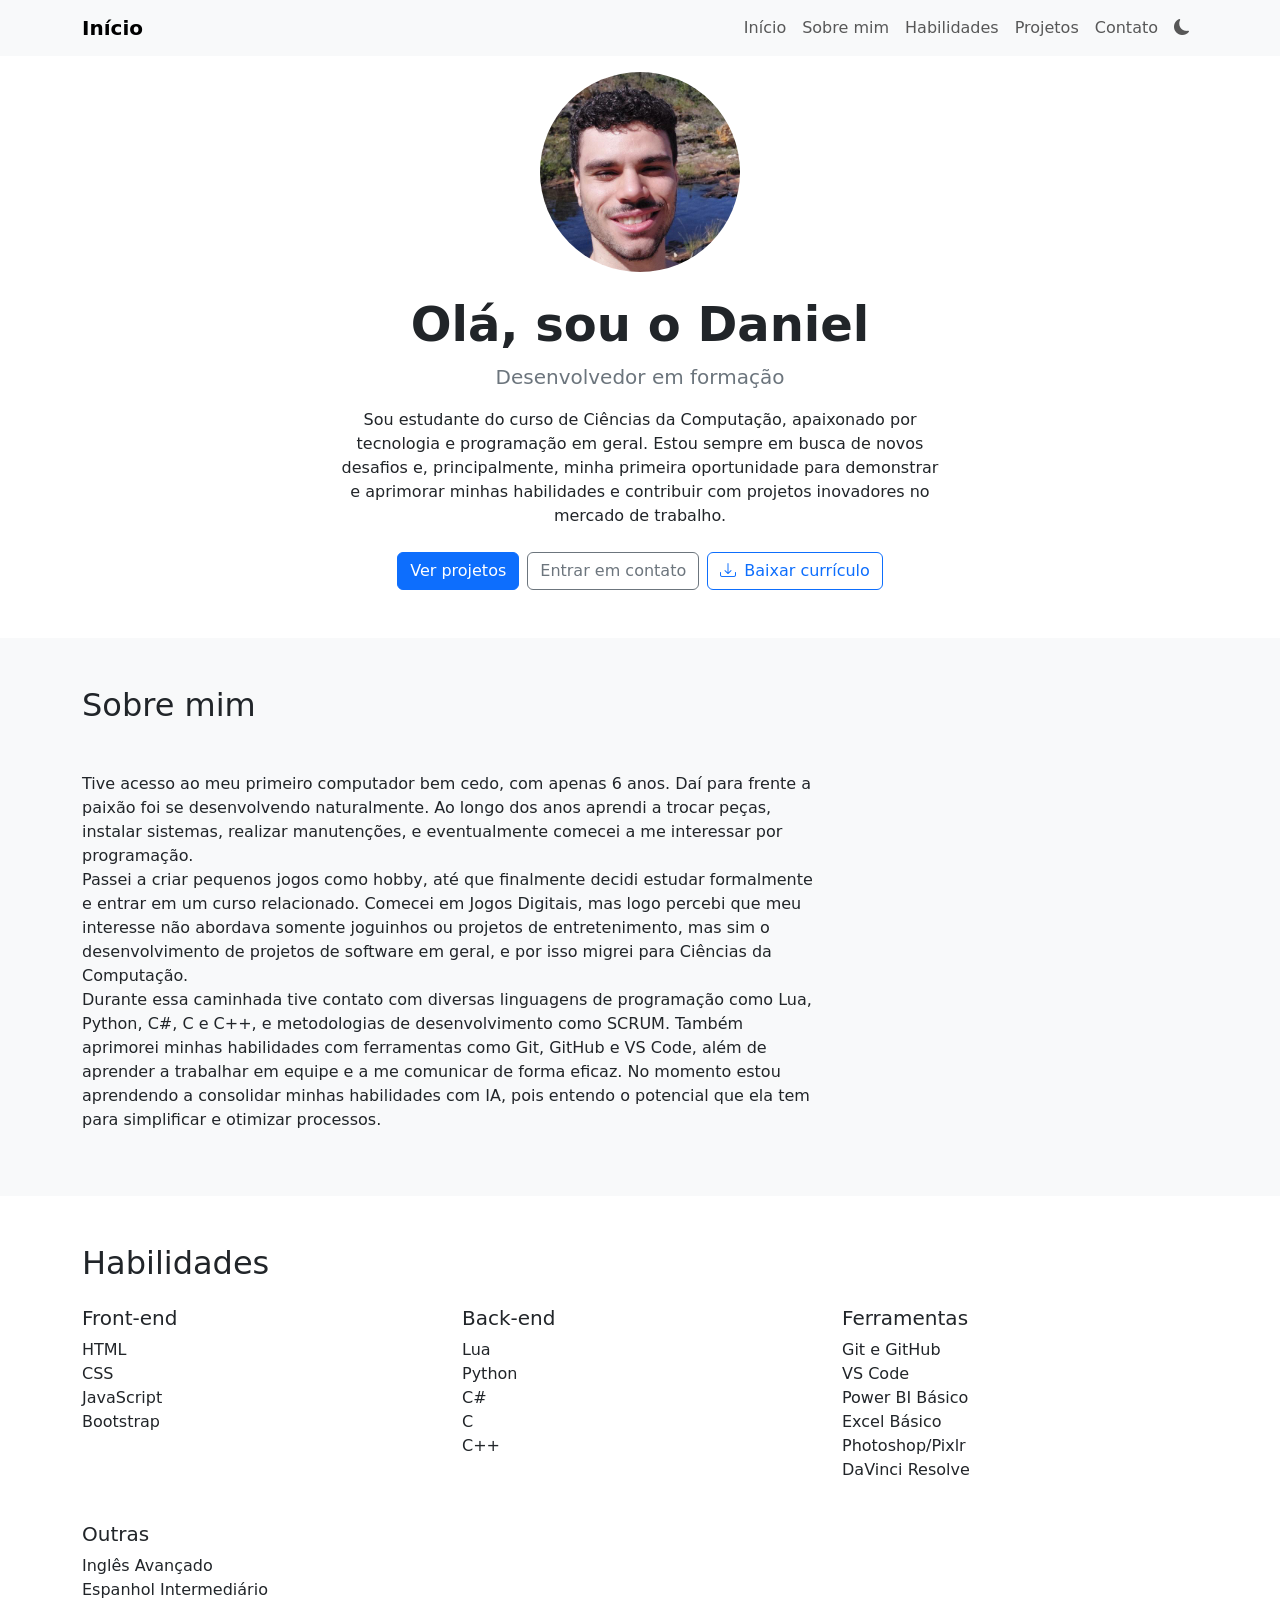
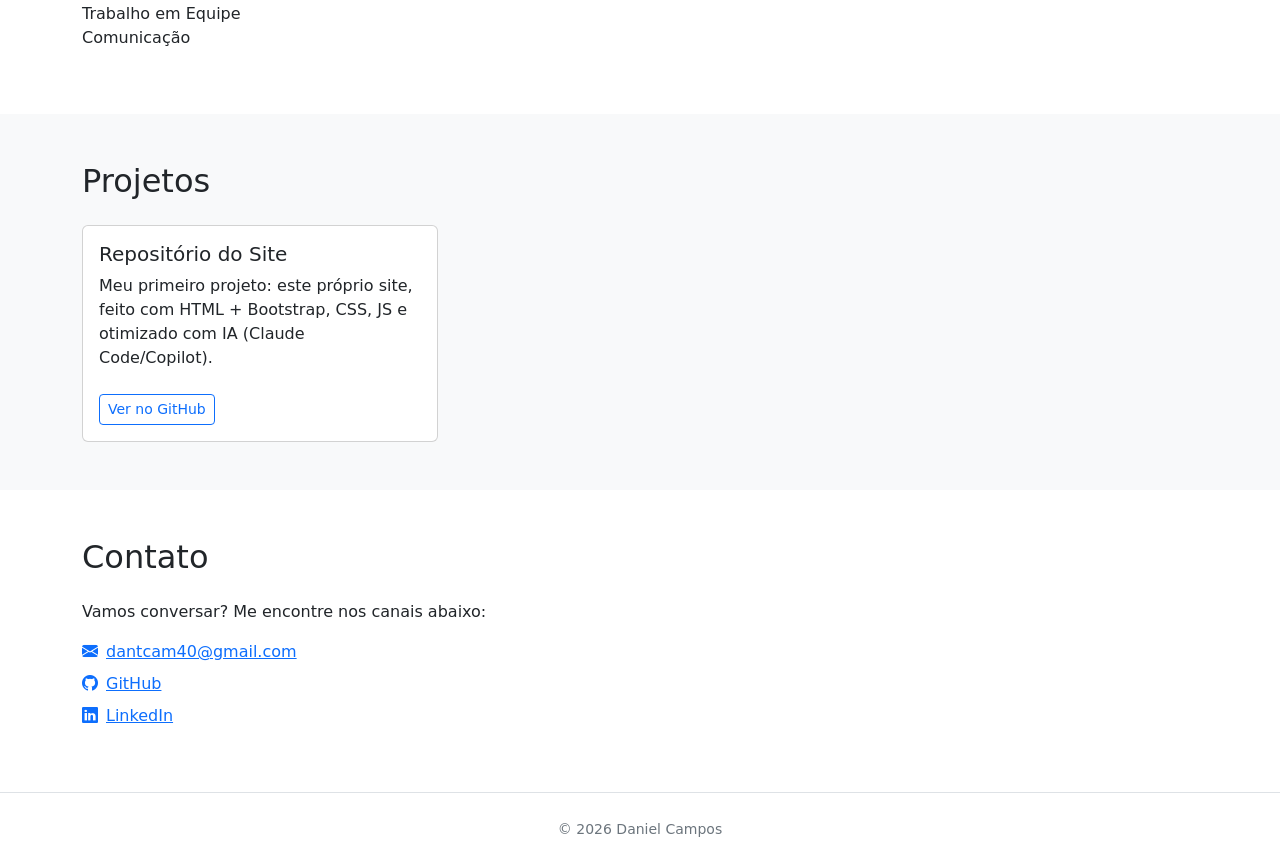
<file: index.html>
<!DOCTYPE html>
<html lang="pt-BR">
<head>
    <meta charset="UTF-8">
    <meta name="viewport" content="width=device-width, initial-scale=1.0">
    <meta name="description" content="Portfólio de Daniel Campos - desenvolvedor e estudante de Ciências da Computação">

    <title>Daniel Campos | Portfólio</title>

    <!-- Aplica o tema salvo (ou o do sistema) antes de renderizar, evitando o "flash" claro -->
    <script>
        (function () {
            var tema;
            try { tema = localStorage.getItem('tema'); } catch (e) {}
            if (!tema) {
                tema = window.matchMedia('(prefers-color-scheme: dark)').matches ? 'dark' : 'light';
            }
            document.documentElement.setAttribute('data-bs-theme', tema);
        })();
    </script>

    <!-- Integrando e configurando o Bootstrap -->
    <link href="https://cdn.jsdelivr.net/npm/bootstrap@5.3.8/dist/css/bootstrap.min.css" rel="stylesheet" integrity="sha384-sRIl4kxILFvY47J16cr9ZwB07vP4J8+LH7qKQnuqkuIAvNWLzeN8tE5YBujZqJLB" crossorigin="anonymous">
    <link rel="stylesheet" href="https://cdn.jsdelivr.net/npm/bootstrap-icons@1.11.3/font/bootstrap-icons.min.css">

    <!-- CSS depois do Bootstrap, para poder sobrescrever estilos -->
    <link rel="stylesheet" href="style.css">
</head>
<body>

    <!-- NAVBAR -->
    <header>
        <nav class="navbar navbar-expand-lg bg-body-tertiary fixed-top">
            <div class="container">
                <a class="navbar-brand fw-bold" href="#home">Início</a>

                <button class="navbar-toggler" type="button" data-bs-toggle="collapse" data-bs-target="#menuPrincipal" aria-controls="menuPrincipal" aria-expanded="false" aria-label="Abrir menu">
                    <span class="navbar-toggler-icon"></span>
                </button>

                <div class="collapse navbar-collapse" id="menuPrincipal">
                    <ul class="navbar-nav ms-auto">
                        <li class="nav-item"><a class="nav-link" href="#home">Início</a></li>
                        <li class="nav-item"><a class="nav-link" href="#sobre">Sobre mim</a></li>
                        <li class="nav-item"><a class="nav-link" href="#habilidades">Habilidades</a></li>
                        <li class="nav-item"><a class="nav-link" href="#projetos">Projetos</a></li>
                        <li class="nav-item"><a class="nav-link" href="#contato">Contato</a></li>
                        <li class="nav-item">
                            <button id="botaoTema" class="btn nav-link" type="button" aria-label="Ativar modo escuro">
                                <i class="bi bi-moon-fill" aria-hidden="true"></i>
                            </button>
                        </li>
                    </ul>
                </div>
            </div>
        </nav>
    </header>

    <main>

        <!-- HOME/INTRODUÇÃO -->
        <section id="home" class="py-5 text-center">
            <div class="container">

                <div class="foto-perfil-container">
                    <img src="img/perfil.png"
                         alt="Foto de Daniel Campos"
                         class="foto-perfil">
                </div>

                <h1 class="display-5 fw-bold">Olá, sou o Daniel</h1>
                <p class="lead text-secondary">Desenvolvedor em formação</p>

                <p class="mx-auto" style="max-width: 600px;">
                    Sou estudante do curso de Ciências da Computação, apaixonado por tecnologia e programação em geral.
                    Estou sempre em busca de novos desafios e, principalmente, minha primeira oportunidade para demonstrar e aprimorar
                    minhas habilidades e contribuir com projetos inovadores no mercado de trabalho.  
                </p>

                <div class="d-flex justify-content-center gap-2 mt-4">
                    <a href="#projetos" class="btn btn-primary">Ver projetos</a>
                    <a href="#contato" class="btn btn-outline-secondary">Entrar em contato</a>
                    <a href="curriculo/DANIEL_CAMPOS_Currículo_10_2026.pdf" class="btn btn-outline-primary d-inline-flex align-items-center gap-2" download>
                        <i class="bi bi-download" aria-hidden="true"></i>Baixar currículo
                    </a>
                </div>
            </div>
        </section>

        <!-- SOBRE MIM -->
        <section id="sobre" class="py-5 bg-body-tertiary">
            <div class="container">
                <h2 class="mb-4">Sobre mim</h2>
                <div class="row">
                    <div class="col-lg-8">
                        <p>
                            <br> Tive acesso ao meu primeiro computador bem cedo, com apenas 6 anos.
                            Daí para frente a paixão foi se desenvolvendo naturalmente. Ao longo dos anos aprendi a trocar peças,
                            instalar sistemas, realizar manutenções, e eventualmente comecei a me interessar por programação.
                            <br> Passei a criar pequenos jogos como hobby, até que finalmente decidi estudar formalmente e entrar em um curso relacionado.
                            Comecei em Jogos Digitais, mas logo percebi que meu interesse não abordava somente joguinhos ou projetos de entretenimento,
                            mas sim o desenvolvimento de projetos de software em geral, e por isso migrei para Ciências da Computação.
                            <br> Durante essa caminhada tive contato com diversas linguagens de programação como Lua, Python, C#, C e C++, e metodologias de desenvolvimento como SCRUM.
                            Também aprimorei minhas habilidades com ferramentas como Git, GitHub e VS Code, além de aprender a trabalhar em equipe e a me comunicar de forma eficaz.
                            No momento estou aprendendo a consolidar minhas habilidades com IA, pois entendo o potencial que ela tem para simplificar e otimizar processos.
                        </p>
                    </div>
                </div>
            </div>
        </section>

        <!-- HABILIDADES -->
        <section id="habilidades" class="py-5">
            <div class="container">
                <h2 class="mb-4">Habilidades</h2>

                <div class="row g-4">
                    <!-- Grupo 1 -->
                    <div class="col-md-6 col-lg-4">
                        <h3 class="h5">Front-end</h3>
                        <ul class="list-unstyled">
                            <li>HTML</li>
                            <li>CSS</li>
                            <li>JavaScript</li>
                            <li>Bootstrap</li>
                        </ul>
                    </div>

                    <!-- Grupo 2 -->
                    <div class="col-md-6 col-lg-4">
                        <h3 class="h5">Back-end</h3>
                        <ul class="list-unstyled">
                            <li>Lua</li>
                            <li>Python</li>
                            <li>C#</li>
                            <li>C</li>
                            <li>C++</li>
                        </ul>
                    </div>

                    <!-- Grupo 3 -->
                    <div class="col-md-6 col-lg-4">
                        <h3 class="h5">Ferramentas</h3>
                        <ul class="list-unstyled">
                            <li>Git e GitHub</li>
                            <li>VS Code</li>
                            <li>Power BI Básico</li>
                            <li>Excel Básico</li>
                            <li>Photoshop/Pixlr</li>
                            <li>DaVinci Resolve</li>
                        </ul>
                    </div>

                    <!-- Grupo 4 -->
                    <div class="col-md-6 col-lg-4">
                        <h3 class="h5">Outras</h3>
                        <ul class="list-unstyled">
                            <li>Inglês Avançado</li>
                            <li>Espanhol Intermediário</li>
                            <li>Trabalho em Equipe</li>
                            <li>Comunicação</li>
                        </ul>
                    </div>
                </div>
            </div>
        </section>

        <!-- PROJETOS -->
        <section id="projetos" class="py-5 bg-body-tertiary">
            <div class="container">
                <h2 class="mb-4">Projetos</h2>

                <div class="row g-4">
                    <!-- Copie este bloco para cada novo projeto -->
                    <div class="col-md-6 col-lg-4">
                        <div class="card h-100">
                            <div class="card-body">
                                <h3 class="card-title h5">Repositório do Site</h3>
                                <p class="card-text">Meu primeiro projeto: este próprio site, feito com HTML + Bootstrap, CSS, JS e otimizado com IA (Claude Code/Copilot).</p>
                            </div>
                            <div class="card-footer bg-transparent border-0 pb-3">
                                <a href="https://github.com/ddzeeks/site-portfolio" class="btn btn-sm btn-outline-primary" target="_blank" rel="noopener">Ver no GitHub</a>
                            </div>
                        </div>
                    </div>
                </div>
            </div>
        </section>

        <!-- CONTATO -->
        <section id="contato" class="py-5">
            <div class="container">
                <h2 class="mb-4">Contato</h2>
                <p>Vamos conversar? Me encontre nos canais abaixo:</p>

                <ul class="list-unstyled">
                    <li class="mb-2"><a class="d-inline-flex align-items-center gap-2" href="mailto:dantcam40@gmail.com"><i class="bi bi-envelope-fill" aria-hidden="true"></i>dantcam40@gmail.com</a></li>
                    <li class="mb-2"><a class="d-inline-flex align-items-center gap-2" href="https://github.com/ddzeeks" target="_blank" rel="noopener"><i class="bi bi-github" aria-hidden="true"></i>GitHub</a></li>
                    <li class="mb-2"><a class="d-inline-flex align-items-center gap-2" href="https://www.linkedin.com/in/daniel-campos-65b890349/" target="_blank" rel="noopener"><i class="bi bi-linkedin" aria-hidden="true"></i>LinkedIn</a></li>
                </ul>
            </div>
        </section>

    </main>

    <!-- RODAPÉ -->
    <footer class="py-4 text-center text-secondary border-top">
        <div class="container">
            <small>&copy; 2026 Daniel Campos</small>
        </div>
    </footer>

    <!-- Scripts no fim do body: o HTML carrega primeiro, os scripts depois -->
    <script src="https://cdn.jsdelivr.net/npm/bootstrap@5.3.8/dist/js/bootstrap.bundle.min.js" integrity="sha384-FKyoEForCGlyvwx9Hj09JcYn3nv7wiPVlz7YYwJrWVcXK/BmnVDxM+D2scQbITxI" crossorigin="anonymous"></script>
    <script src="app.js"></script>

</body>
</html>
</file>
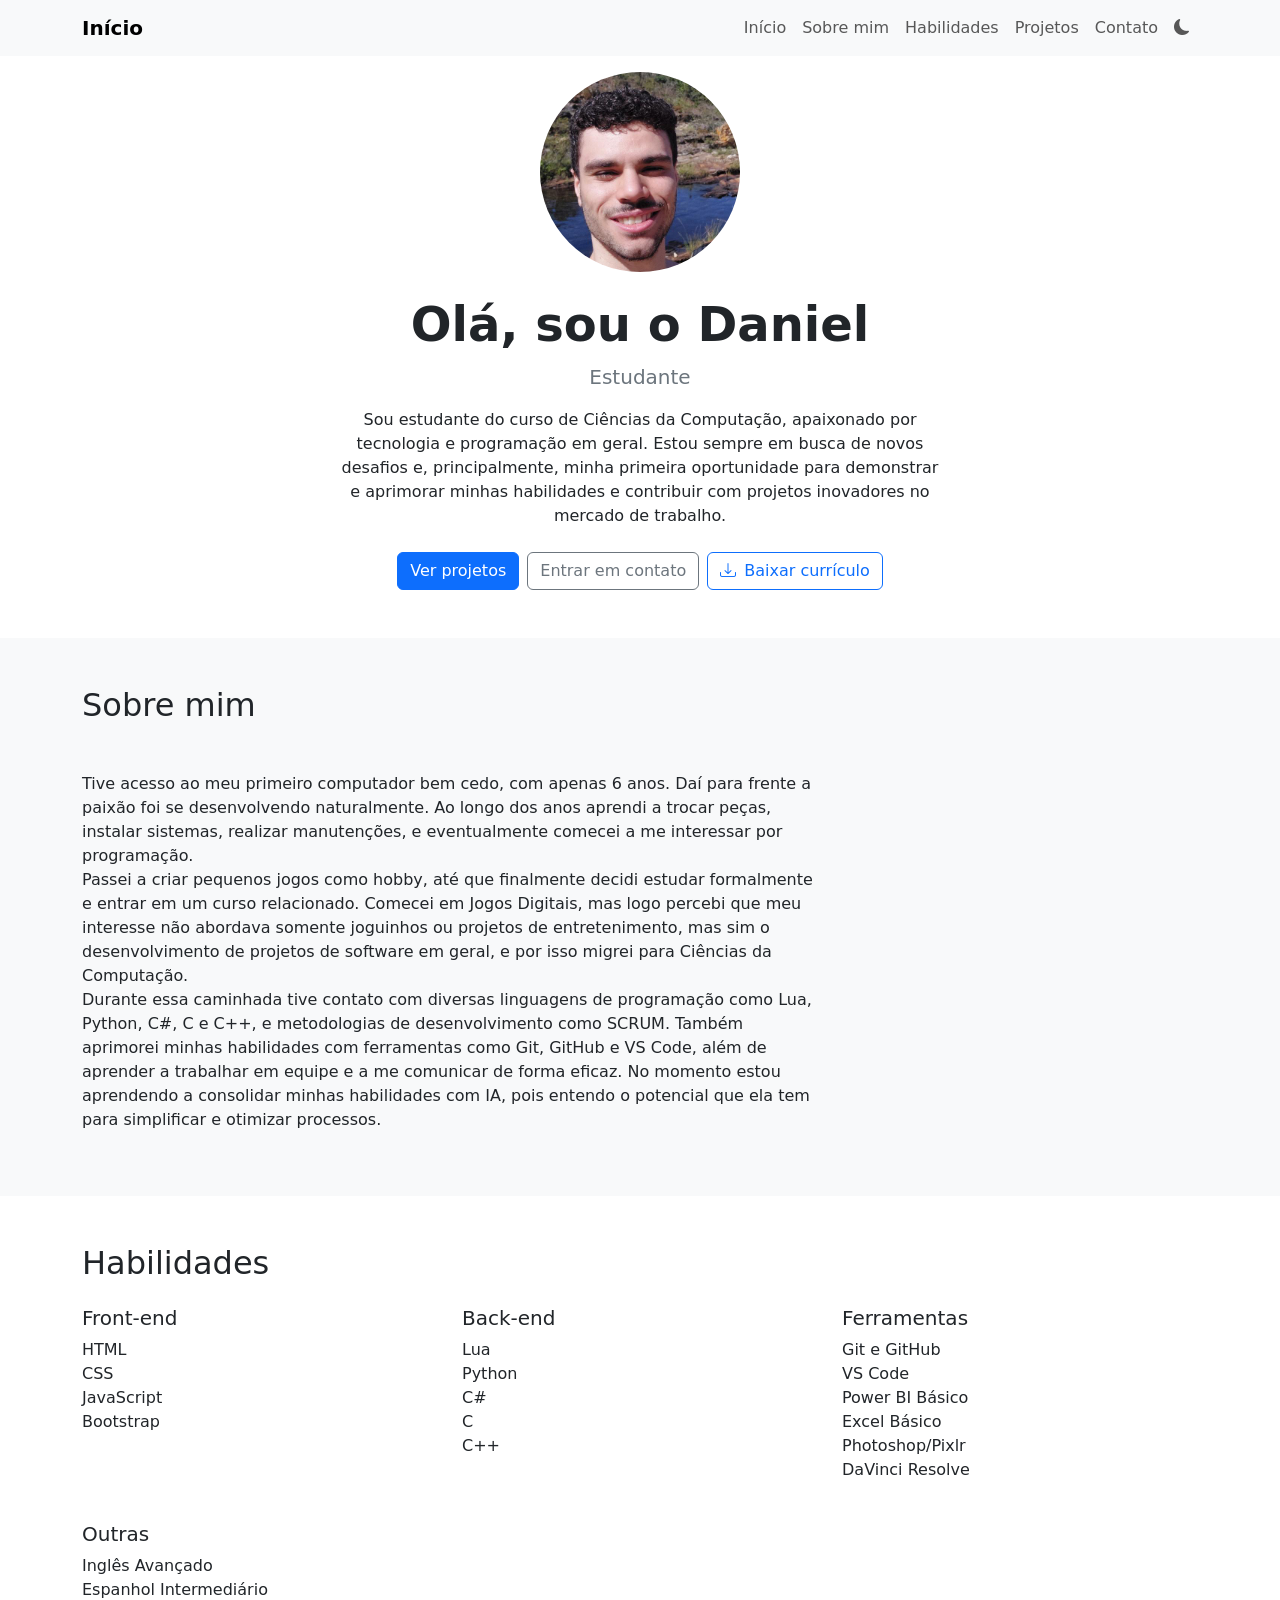
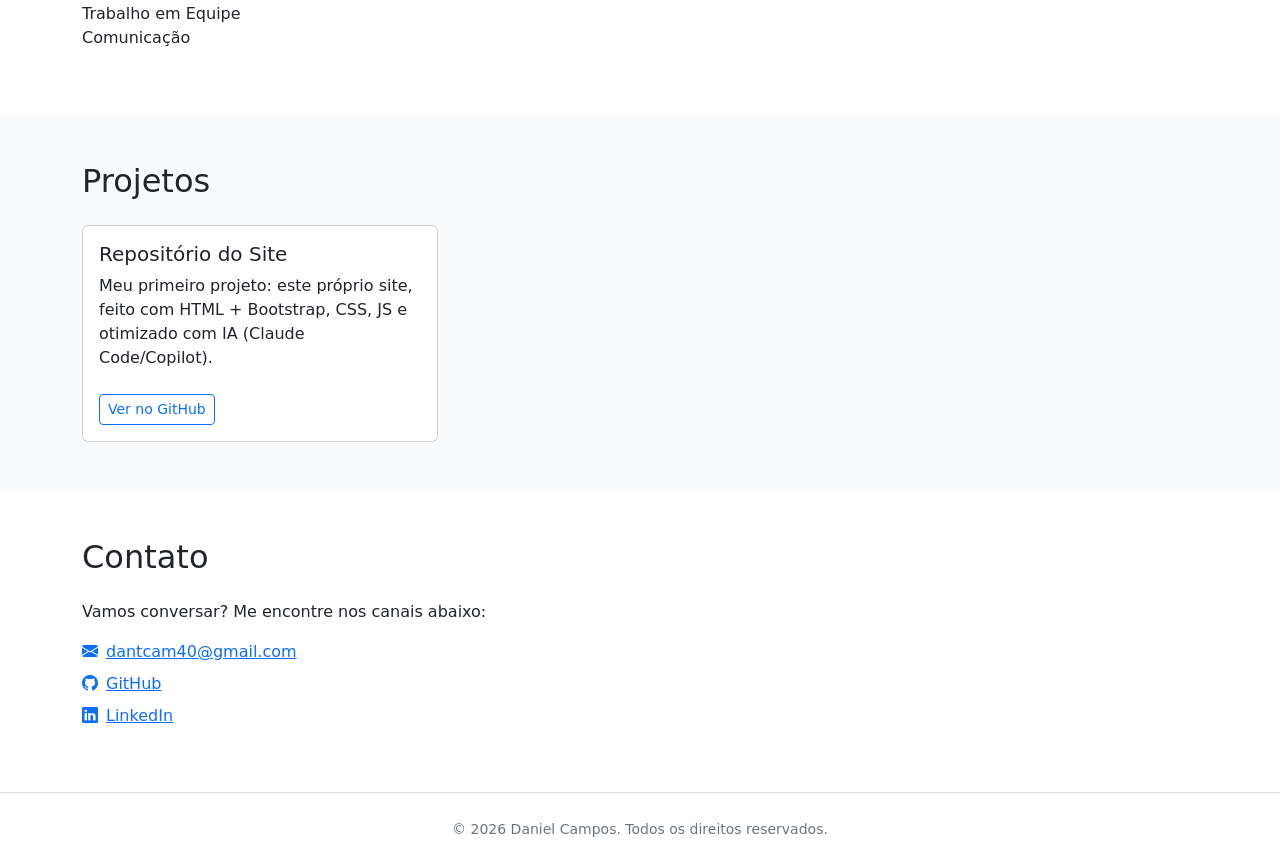
<file: main.html>
<!DOCTYPE html>
<html lang="pt-BR">
<head>
    <meta charset="UTF-8">
    <meta name="viewport" content="width=device-width, initial-scale=1.0">
    <meta name="description" content="Portfólio de Daniel Campos - desenvolvedor e estudante de Ciências da Computação">

    <title>Site Portfólio</title>

    <!-- Aplica o tema salvo (ou o do sistema) antes de renderizar, evitando o "flash" claro -->
    <script>
        (function () {
            var tema;
            try { tema = localStorage.getItem('tema'); } catch (e) {}
            if (!tema) {
                tema = window.matchMedia('(prefers-color-scheme: dark)').matches ? 'dark' : 'light';
            }
            document.documentElement.setAttribute('data-bs-theme', tema);
        })();
    </script>

    <!-- Integrando e configurando o Bootstrap -->
    <link href="https://cdn.jsdelivr.net/npm/bootstrap@5.3.8/dist/css/bootstrap.min.css" rel="stylesheet" integrity="sha384-sRIl4kxILFvY47J16cr9ZwB07vP4J8+LH7qKQnuqkuIAvNWLzeN8tE5YBujZqJLB" crossorigin="anonymous">
    <link rel="stylesheet" href="https://cdn.jsdelivr.net/npm/bootstrap-icons@1.11.3/font/bootstrap-icons.min.css">

    <!-- CSS depois do Bootstrap, para poder sobrescrever estilos -->
    <link rel="stylesheet" href="style.css">
</head>
<body>

    <!-- NAVBAR -->
    <header>
        <nav class="navbar navbar-expand-lg bg-body-tertiary fixed-top">
            <div class="container">
                <a class="navbar-brand fw-bold" href="#home">Início</a>

                <button class="navbar-toggler" type="button" data-bs-toggle="collapse" data-bs-target="#menuPrincipal" aria-controls="menuPrincipal" aria-expanded="false" aria-label="Abrir menu">
                    <span class="navbar-toggler-icon"></span>
                </button>

                <div class="collapse navbar-collapse" id="menuPrincipal">
                    <ul class="navbar-nav ms-auto">
                        <li class="nav-item"><a class="nav-link" href="#home">Início</a></li>
                        <li class="nav-item"><a class="nav-link" href="#sobre">Sobre mim</a></li>
                        <li class="nav-item"><a class="nav-link" href="#habilidades">Habilidades</a></li>
                        <li class="nav-item"><a class="nav-link" href="#projetos">Projetos</a></li>
                        <li class="nav-item"><a class="nav-link" href="#contato">Contato</a></li>
                        <li class="nav-item">
                            <button id="botaoTema" class="btn nav-link" type="button" aria-label="Ativar modo escuro">
                                <i class="bi bi-moon-fill" aria-hidden="true"></i>
                            </button>
                        </li>
                    </ul>
                </div>
            </div>
        </nav>
    </header>

    <main>

        <!-- HOME/INTRODUÇÃO -->
        <section id="home" class="py-5 text-center">
            <div class="container">

                <div class="foto-perfil-container">
                    <img src="img/perfil.png"
                         alt="Foto de Daniel Campos"
                         class="foto-perfil">
                </div>

                <h1 class="display-5 fw-bold">Olá, sou o Daniel</h1>
                <p class="lead text-secondary">Estudante</p>

                <p class="mx-auto" style="max-width: 600px;">
                    Sou estudante do curso de Ciências da Computação, apaixonado por tecnologia e programação em geral.
                    Estou sempre em busca de novos desafios e, principalmente, minha primeira oportunidade para demonstrar e aprimorar
                    minhas habilidades e contribuir com projetos inovadores no mercado de trabalho.  
                </p>

                <div class="d-flex justify-content-center gap-2 mt-4">
                    <a href="#projetos" class="btn btn-primary">Ver projetos</a>
                    <a href="#contato" class="btn btn-outline-secondary">Entrar em contato</a>
                    <a href="curriculo/Daniel_Campos_Curriculo.pdf" class="btn btn-outline-primary d-inline-flex align-items-center gap-2" download>
                        <i class="bi bi-download" aria-hidden="true"></i>Baixar currículo
                    </a>
                </div>
            </div>
        </section>

        <!-- SOBRE MIM -->
        <section id="sobre" class="py-5 bg-body-tertiary">
            <div class="container">
                <h2 class="mb-4">Sobre mim</h2>
                <div class="row">
                    <div class="col-lg-8">
                        <p>
                            <br> Tive acesso ao meu primeiro computador bem cedo, com apenas 6 anos.
                            Daí para frente a paixão foi se desenvolvendo naturalmente. Ao longo dos anos aprendi a trocar peças,
                            instalar sistemas, realizar manutenções, e eventualmente comecei a me interessar por programação.
                            <br> Passei a criar pequenos jogos como hobby, até que finalmente decidi estudar formalmente e entrar em um curso relacionado.
                            Comecei em Jogos Digitais, mas logo percebi que meu interesse não abordava somente joguinhos ou projetos de entretenimento,
                            mas sim o desenvolvimento de projetos de software em geral, e por isso migrei para Ciências da Computação.
                            <br> Durante essa caminhada tive contato com diversas linguagens de programação como Lua, Python, C#, C e C++, e metodologias de desenvolvimento como SCRUM.
                            Também aprimorei minhas habilidades com ferramentas como Git, GitHub e VS Code, além de aprender a trabalhar em equipe e a me comunicar de forma eficaz.
                            No momento estou aprendendo a consolidar minhas habilidades com IA, pois entendo o potencial que ela tem para simplificar e otimizar processos.
                        </p>
                    </div>
                </div>
            </div>
        </section>

        <!-- HABILIDADES -->
        <section id="habilidades" class="py-5">
            <div class="container">
                <h2 class="mb-4">Habilidades</h2>

                <div class="row g-4">
                    <!-- Grupo 1 -->
                    <div class="col-md-6 col-lg-4">
                        <h3 class="h5">Front-end</h3>
                        <ul class="list-unstyled">
                            <li>HTML</li>
                            <li>CSS</li>
                            <li>JavaScript</li>
                            <li>Bootstrap</li>
                        </ul>
                    </div>

                    <!-- Grupo 2 -->
                    <div class="col-md-6 col-lg-4">
                        <h3 class="h5">Back-end</h3>
                        <ul class="list-unstyled">
                            <li>Lua</li>
                            <li>Python</li>
                            <li>C#</li>
                            <li>C</li>
                            <li>C++</li>
                        </ul>
                    </div>

                    <!-- Grupo 3 -->
                    <div class="col-md-6 col-lg-4">
                        <h3 class="h5">Ferramentas</h3>
                        <ul class="list-unstyled">
                            <li>Git e GitHub</li>
                            <li>VS Code</li>
                            <li>Power BI Básico</li>
                            <li>Excel Básico</li>
                            <li>Photoshop/Pixlr</li>
                            <li>DaVinci Resolve</li>
                        </ul>
                    </div>

                    <!-- Grupo 4 -->
                    <div class="col-md-6 col-lg-4">
                        <h3 class="h5">Outras</h3>
                        <ul class="list-unstyled">
                            <li>Inglês Avançado</li>
                            <li>Espanhol Intermediário</li>
                            <li>Trabalho em Equipe</li>
                            <li>Comunicação</li>
                        </ul>
                    </div>
                </div>
            </div>
        </section>

        <!-- PROJETOS -->
        <section id="projetos" class="py-5 bg-body-tertiary">
            <div class="container">
                <h2 class="mb-4">Projetos</h2>

                <div class="row g-4">
                    <!-- Copie este bloco para cada novo projeto -->
                    <div class="col-md-6 col-lg-4">
                        <div class="card h-100">
                            <div class="card-body">
                                <h3 class="card-title h5">Repositório do Site</h3>
                                <p class="card-text">Meu primeiro projeto: este próprio site, feito com HTML + Bootstrap, CSS, JS e otimizado com IA (Claude Code/Copilot).</p>
                            </div>
                            <div class="card-footer bg-transparent border-0 pb-3">
                                <a href="https://github.com/ddzeeks/site-portfolio.git" class="btn btn-sm btn-outline-primary" target="_blank" rel="noopener">Ver no GitHub</a>
                            </div>
                        </div>
                    </div>
                </div>
            </div>
        </section>

        <!-- CONTATO -->
        <section id="contato" class="py-5">
            <div class="container">
                <h2 class="mb-4">Contato</h2>
                <p>Vamos conversar? Me encontre nos canais abaixo:</p>

                <ul class="list-unstyled">
                    <li class="mb-2"><a class="d-inline-flex align-items-center gap-2" href="mailto:dantcam40@gmail.com"><i class="bi bi-envelope-fill" aria-hidden="true"></i>dantcam40@gmail.com</a></li>
                    <li class="mb-2"><a class="d-inline-flex align-items-center gap-2" href="https://github.com/ddzeeks" target="_blank" rel="noopener"><i class="bi bi-github" aria-hidden="true"></i>GitHub</a></li>
                    <li class="mb-2"><a class="d-inline-flex align-items-center gap-2" href="https://www.linkedin.com/in/daniel-campos-65b890349/" target="_blank" rel="noopener"><i class="bi bi-linkedin" aria-hidden="true"></i>LinkedIn</a></li>
                </ul>
            </div>
        </section>

    </main>

    <!-- RODAPÉ -->
    <footer class="py-4 text-center text-secondary border-top">
        <div class="container">
            <small>&copy; 2026 Daniel Campos. Todos os direitos reservados.</small>
        </div>
    </footer>

    <!-- Scripts no fim do body: o HTML carrega primeiro, os scripts depois -->
    <script src="https://cdn.jsdelivr.net/npm/bootstrap@5.3.8/dist/js/bootstrap.bundle.min.js" integrity="sha384-FKyoEForCGlyvwx9Hj09JcYn3nv7wiPVlz7YYwJrWVcXK/BmnVDxM+D2scQbITxI" crossorigin="anonymous"></script>
    <script src="app.js"></script>

</body>
</html>
</file>
<file: style.css>
section { scroll-margin-top: 70px; }

html { scroll-behavior: smooth; }

@media (prefers-reduced-motion: reduce) {
    html { scroll-behavior: auto; }
}

.foto-perfil-container {
    width: 200px;
    height: 200px;
    margin-inline: auto;
    margin-bottom: 1.5rem;
    margin-top: 1.5rem;
    border-radius: 50%;
    overflow: hidden;
}

.foto-perfil {
    width: 100%;
    height: 100%;
    object-fit: cover;
    transform: scale(1.2);
}
</file>
